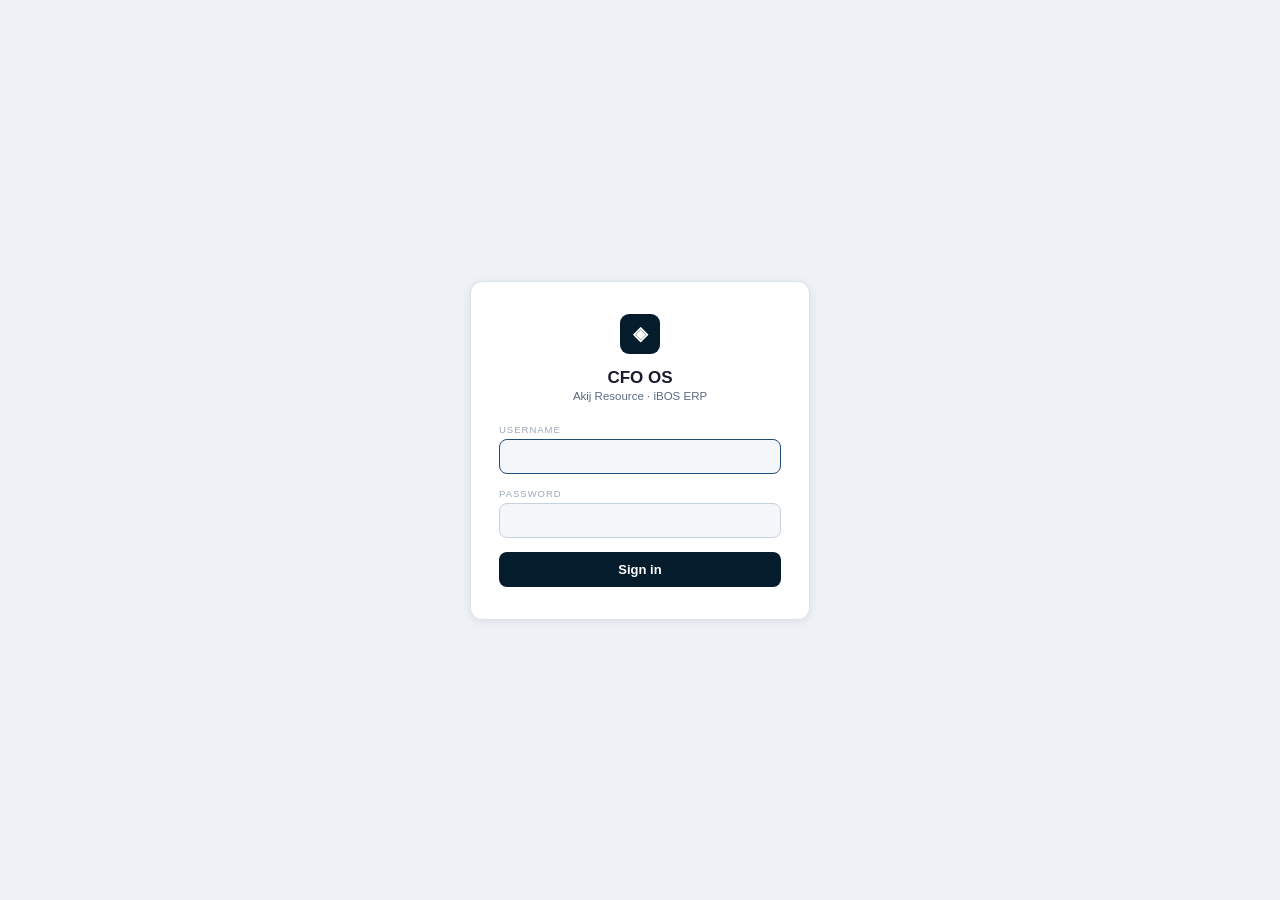
<file: static/login.html>
<!DOCTYPE html>
<html lang="en">
<head>
<meta charset="UTF-8">
<meta name="viewport" content="width=device-width, initial-scale=1.0">
<title>CFO OS - Sign in</title>
<link rel="icon" type="image/svg+xml" href="/static/favicon.svg">
<style>
  *{margin:0;padding:0;box-sizing:border-box}
  body{font-family:"Segoe UI",-apple-system,BlinkMacSystemFont,Arial,sans-serif;background:#eef1f5;color:#1a1a2e;display:flex;align-items:center;justify-content:center;min-height:100vh;min-height:100dvh;padding:16px}
  .card{background:#fff;border:1px solid #dce3ec;border-radius:12px;box-shadow:0 2px 10px rgba(5,28,44,.08);padding:32px 28px;width:100%;max-width:340px}
  .logo{width:40px;height:40px;border-radius:9px;background:#051c2c;display:flex;align-items:center;justify-content:center;color:#fff;font-size:19px;font-weight:700;margin:0 auto 14px}
  h1{font-size:17px;text-align:center;margin-bottom:2px}
  p.sub{font-size:11.5px;color:#5a6b82;text-align:center;margin-bottom:22px}
  label{display:block;font-size:9.5px;text-transform:uppercase;letter-spacing:1px;color:#9aa7b8;margin-bottom:4px}
  input{width:100%;font-family:inherit;font-size:13px;background:#f4f6f9;border:1px solid #c7d2e0;border-radius:8px;padding:9px 11px;color:#1a1a2e;outline:none;margin-bottom:14px}
  input:focus{border-color:#1f4e79}
  button{width:100%;background:#051c2c;color:#fff;border:none;border-radius:8px;padding:10px;font-size:13px;font-weight:600;cursor:pointer;font-family:inherit}
  button:disabled{opacity:.6;cursor:default}
  .err{background:#f9ebe9;color:#c0392b;border:1px solid #c0392b;border-radius:7px;padding:8px 10px;font-size:11.5px;margin-bottom:14px;display:none}
</style>
</head>
<body>
<form class="card" id="login-form" autocomplete="on">
  <div class="logo">◈</div>
  <h1>CFO OS</h1>
  <p class="sub">Akij Resource &middot; iBOS ERP</p>
  <div class="err" id="err"></div>
  <label>Username</label>
  <input type="text" id="username" name="username" autocomplete="username" required autofocus>
  <label>Password</label>
  <input type="password" id="password" name="password" autocomplete="current-password" required>
  <button type="submit" id="submit-btn">Sign in</button>
</form>
<script>
const form = document.getElementById("login-form");
const err = document.getElementById("err");
const btn = document.getElementById("submit-btn");
form.addEventListener("submit", async (e) => {
  e.preventDefault();
  err.style.display = "none";
  btn.disabled = true; btn.textContent = "Signing in...";
  try {
    const res = await fetch("/api/auth/login", {
      method: "POST",
      headers: {"Content-Type": "application/json"},
      body: JSON.stringify({
        username: document.getElementById("username").value,
        password: document.getElementById("password").value,
      }),
    });
    const data = await res.json();
    if (!res.ok) throw new Error(data.error || "Login failed");
    window.location.href = "/";
  } catch (ex) {
    err.textContent = ex.message;
    err.style.display = "block";
    btn.disabled = false; btn.textContent = "Sign in";
  }
});
</script>
</body>
</html>
</file>
